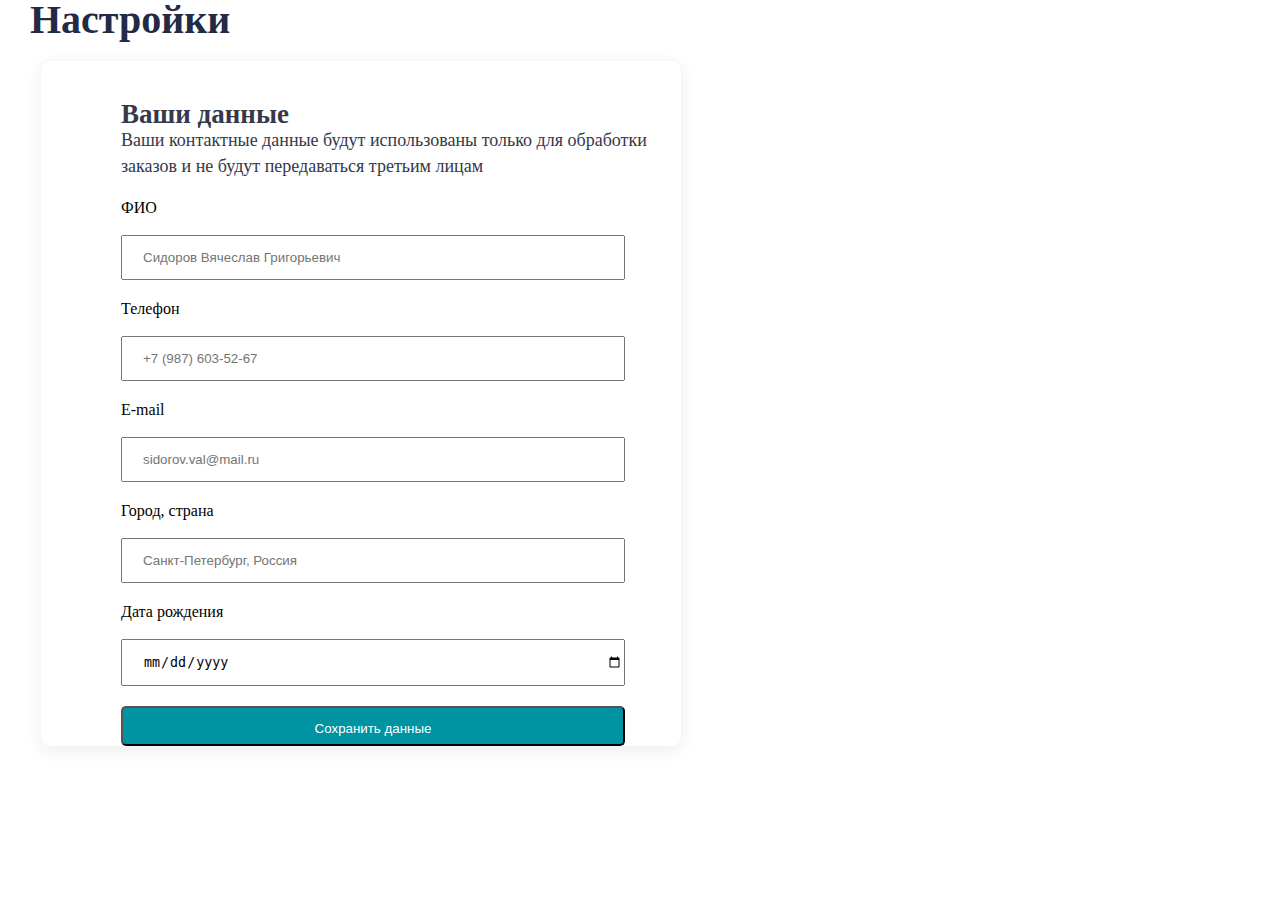
<file: practise/index.html>
<html lang="en">
  <head>
    <meta charset="UTF-8" />
    <meta http-equiv="X-UA-Compatible" content="IE=edge" />
    <meta name="viewport" content="width=device-width, initial-scale=1.0" />
    <title>Settings</title>
    <link rel="stylesheet" href="./style.css" />
  </head>
  <body>
    <div class="head"><h1>Настройки</h1></div>
    <div class="container">
      <div class="underheading">
        <h2>Ваши данные</h2>
        <p>
          Ваши контактные данные будут использованы только для обработки заказов
          и не будут передаваться третьим лицам
        </p>
      </div>
      <div class="settings">
        <label for="name"> ФИО </label>
        <br />
        <br />
        <input
          placeholder="Сидоров Вячеслав Григорьевич"
          type="text"
          id="name"
        />
      </div>
      <div class="settings">
        <label for="Telefon"> Телефон</label>
        <br />
        <br />
        <input placeholder="+7 (987) 603-52-67" type="tel" id="Telefon" />
      </div>
      <div class="settings">
        <label for="E-mail"> E-mail </label>
        <br />
        <br />
        <input placeholder="sidorov.val@mail.ru" type="email" id="E-mail" />
      </div>
      <div class="settings">
        <label for="adress"> Город, страна </label>
        <br />
        <br />
        <input placeholder="Санкт-Петербург, Россия" type="text" id="adress" />
      </div>
      <div class="settings">
        <label for="Date"> Дата рождения </label>
        <br />
        <br />
        <input placeholder="28.07.2006" type="date" id="Date" />
      </div>
      <div class="settings">
        <button type="button">Сохранить данные</button>
      </div>
      </div>
    </div>
  </body>
</html>
</file>
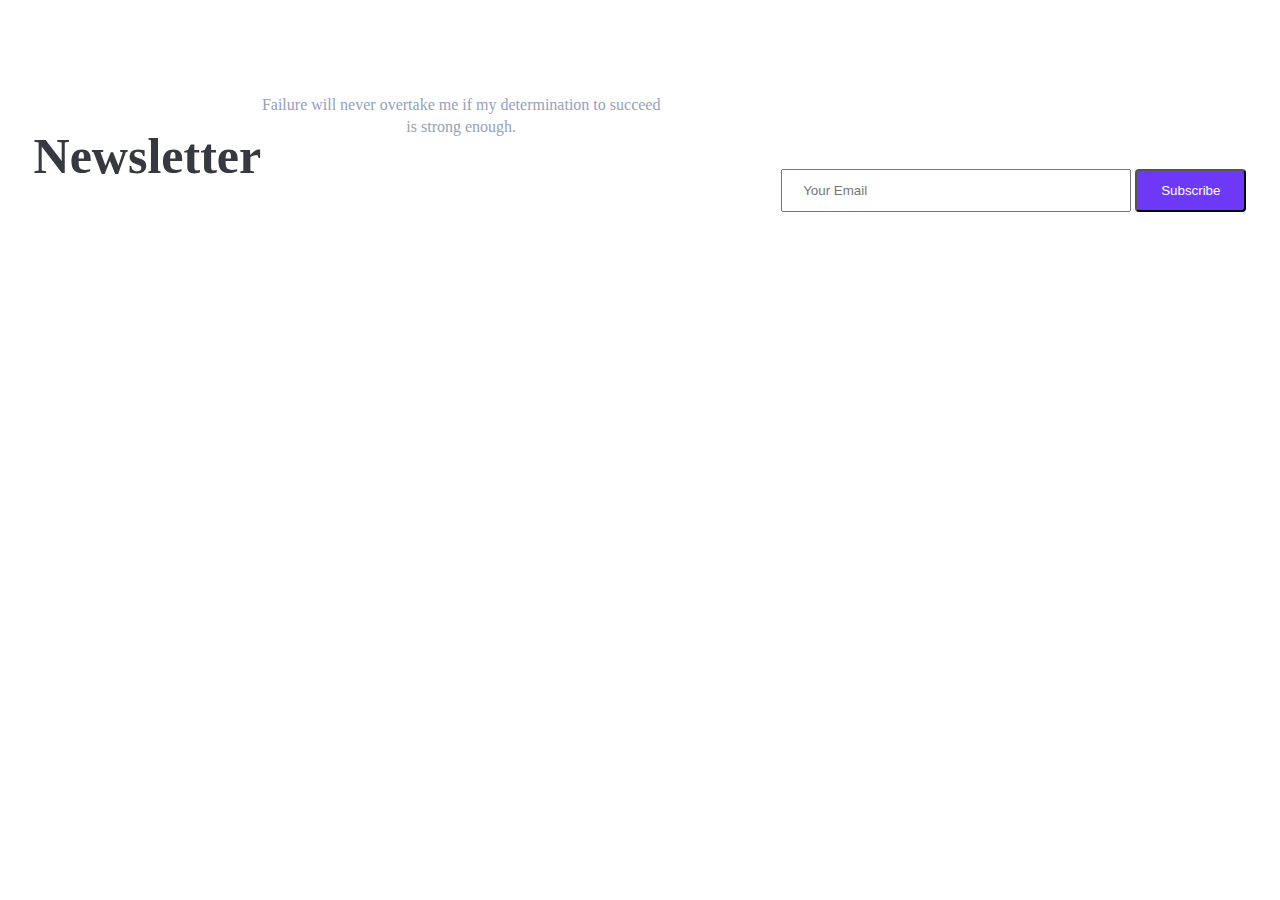
<file: homework/homework.html>
<html lang="en">
  <head>
    <meta charset="UTF-8" />
    <meta http-equiv="X-UA-Compatible" content="IE=edge" />
    <meta name="viewport" content="width=device-width, initial-scale=1.0" />
    <title>Homework</title>
    <link rel="stylesheet" href="./style.css" />
  </head>
  <body>
    <div class="Container">
      <div class="Name"><h1>Newsletter</h1></div>
      <div class="Pod">
        Failure will never overtake me if my determination to succeed is strong
        enough.
      </div>
      <div class="button">
        <input placeholder="Your Email" type="email" name="email" id="Email" />
        <button type="button">Subscribe</button>
      </div>
    </div>
  </body>
</html>
</file>
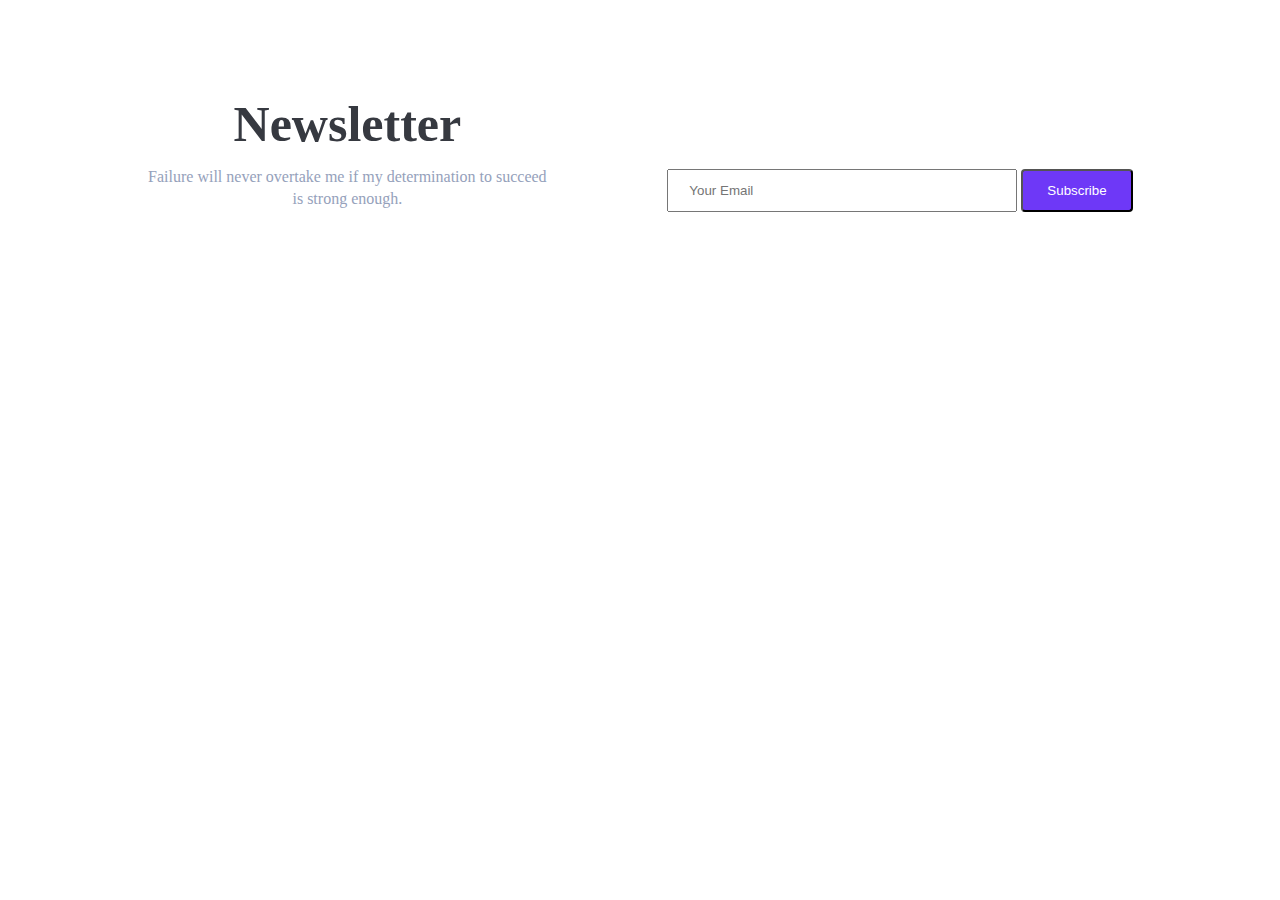
<file: homework/homework2.html>
<html lang="en">
  <head>
    <meta charset="UTF-8" />
    <meta http-equiv="X-UA-Compatible" content="IE=edge" />
    <meta name="viewport" content="width=device-width, initial-scale=1.0" />
    <title>Homework2</title>
    <link rel="stylesheet" href="./style.css" />
  </head>
  <body>
    <div class="Container">
      <div class="Name">
        <h1>Newsletter</h1>
        <div class="Pod">
          Failure will never overtake me if my determination to succeed is
          strong enough.
        </div>
      </div>
      <div class="button">
        <input placeholder="Your Email" type="email" name="email" id="Email" />
        <button type="button">Subscribe</button>
      </div>
    </div>
  </body>
</html>
</file>
<file: practise/style.css>
* {
  margin: 0;
  padding: 0;
}
.container {
  margin-left: 40px;
  width: 50%;
  height: auto;
  background: #ffffff;
  border: 1px solid #f4f5f7;
  box-shadow: 0px 4px 15px rgba(34, 42, 70, 0.08);
  border-radius: 10px;
}
.head {
  font-family: "TT Norms";
  font-style: normal;
  font-weight: 700;
  font-size: 20px;
  line-height: 40px;
  color: #222a46;
  margin-bottom: 20px;
  padding-left: 30px;
}
.underheading {
  font-family: "TT Norms";
  font-style: normal;
  font-weight: 400;
  font-size: 18px;
  line-height: 26px;
  color: #353949;
  padding-top: 40px;
  padding-left: 80px;
}
.settings {
  padding-left: 80px;
  padding-top: 20px;
}
.settings input {
  outline: none;
  width: 90%;
  padding-top: 13px;
  padding-bottom: 13px;
  padding-left: 20px;
}
.settings a {
  width: 400px;
  padding-top: 13px;
  padding-bottom: 13px;
  padding-left: 20px;
  border: 4px solid green;
}
.settings button {
  width: 90%;
  height: 40px;
  cursor: pointer;
  background-color: #0093a2;
  border-radius: 5px;
  padding: 13px 129.5px;
  color: #fff;
  outline: none;
}
</file>
<file: homework/style.css>
* {
  margin: 0px;
  padding: 0px;
}
.Container {
  display: flex;
  justify-content: center;
  max-width: 1400px;
  text-align: center;
  align-items: center;
}
.name {
  font-family: "Rubik";
  font-style: normal;
  font-weight: 500;
  font-size: 25px;
  line-height: 43px;
  text-align: center;
  color: #363940;
  padding-top: 100px;
}
.Pod {
  width: 400px;
  padding-top: 20px;
  font-family: "Rubik";
  font-style: normal;
  font-weight: 400;
  font-size: 16px;
  line-height: 22px;
  text-align: center;
  color: #95a1bb;
}
.button {
  margin-top: 120px;
  margin-left: 120px;
}
.button input {
  outline: none;
  padding-top: 12px;
  padding-bottom: 12px;
  padding-left: 20px;
  padding-right: 149px;
  margin-top: 49px;
}
.button button {
  outline: none;
  padding: 12px 24px;
  background: #6e38f7;
  border-radius: 4px;
  color: white;
  cursor: pointer;
}
</file>
